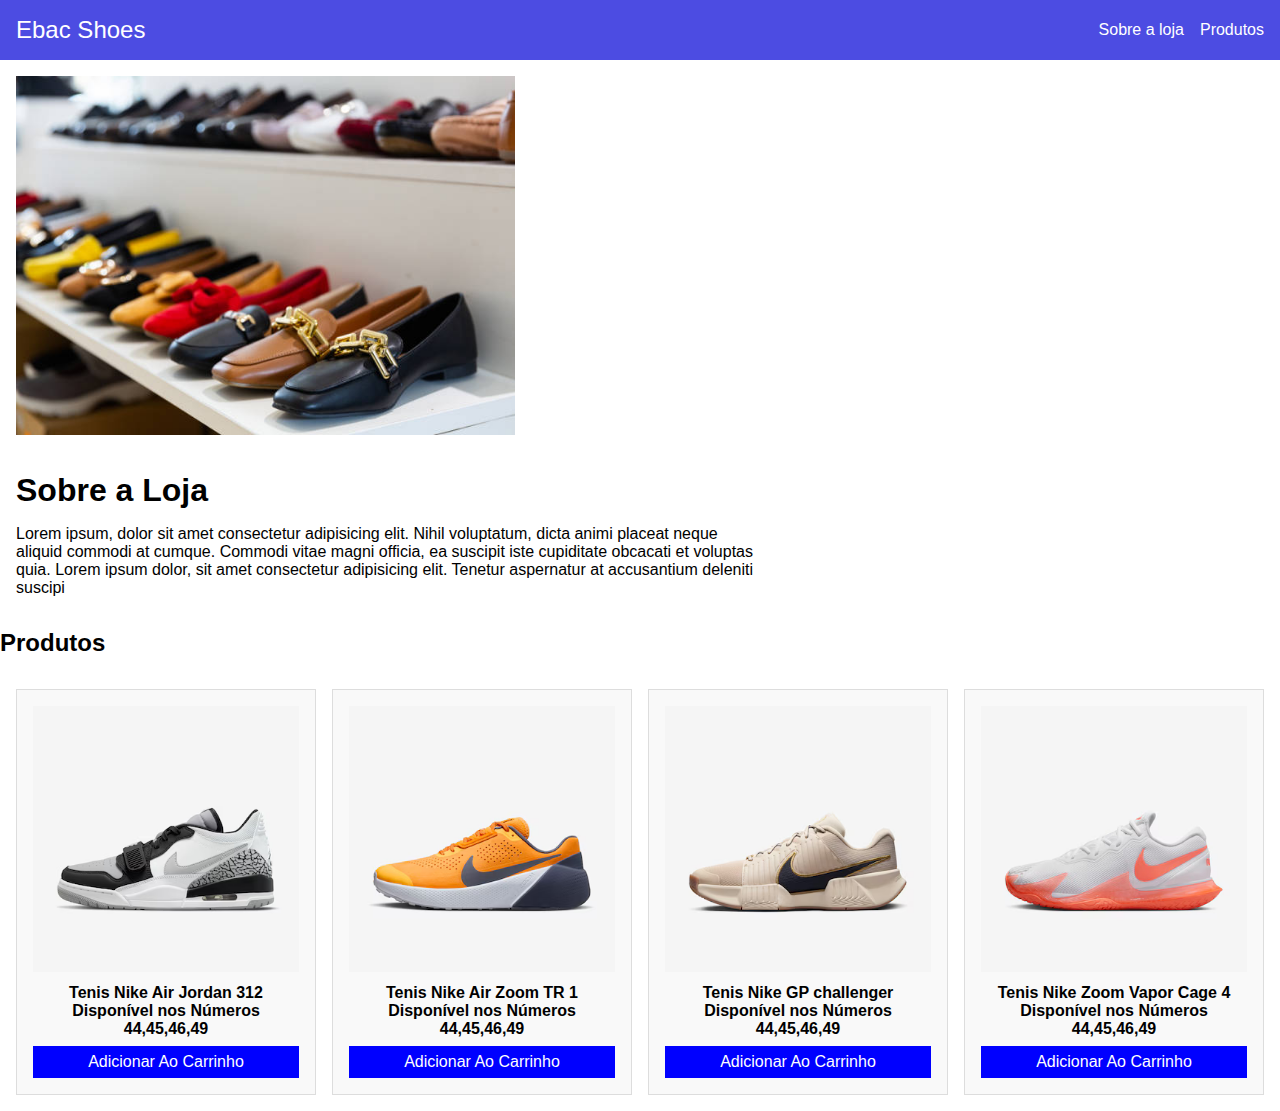
<file: index.html>
<!DOCTYPE html>
<html lang="pt-br">
<head>
    <meta charset="UTF-8">
    <meta name="viewport" content="width=device-width, initial-scale=1.0">
    <title>EBAC Shoes</title>
    <link rel="stylesheet" href="style.css">
</head>
<body>
    <header class="header">
        <p>Ebac Shoes</p>
        <nav>
            <ul class="sobre">
                <li>Sobre a loja</li>
                <li>Produtos</li>
            </ul>
        </nav>
    </header>
    <section class="Sapato">
        <div class="sapato-content">
            <img src="img/istockphoto-1366630673-612x612.jpg" id="image" alt="Sapato">
            <div class="text">
                <h1>Sobre a Loja</h1>
                <p>Lorem ipsum, dolor sit amet consectetur adipisicing elit. Nihil voluptatum, dicta animi placeat neque aliquid commodi at cumque. Commodi vitae magni officia, ea suscipit iste cupiditate obcacati et voluptas quia.
                Lorem ipsum dolor, sit amet consectetur adipisicing elit. Tenetur aspernatur at accusantium deleniti suscipi</p>
            </div>
        </div>
    </section>
    <h2>Produtos</h2>
    <section class="flex">
        <div class="jordan">
            <img src="img/ai jordan legacy 312.png" alt="Tenis Nike Air Jordan 312">
            <h3>Tenis Nike Air Jordan 312 <br>Disponível nos Números 44,45,46,49</h3>
            <button type="submit">Adicionar Ao Carrinho</button>
        </div>
        <div class="tr">
            <img src="img/air zoom tr1.png" alt="Tenis Nike Air Zoom TR 1">
            <h3>Tenis Nike Air Zoom TR 1 <br>Disponível nos Números 44,45,46,49</h3>
            <button type="submit">Adicionar Ao Carrinho</button>
        </div>
        <div class="GP">
            <img src="img/gp challenger premium.png" alt="Tenis Nike GP challenger">
            <h3>Tenis Nike GP challenger <br>Disponível nos Números 44,45,46,49</h3>
            <button type="submit">Adicionar Ao Carrinho</button>
        </div>
        <div class="cage">
            <img src="img/zoom vapor cage 4.png" alt="Tenis Nike Zoom Vapor Cage 4">
            <h3>Tenis Nike Zoom Vapor Cage 4<br>Disponível nos Números 44,45,46,49</h3>
            <button type="submit">Adicionar Ao Carrinho</button>
        </div>    
    </section>
</body>
</html>
</file>
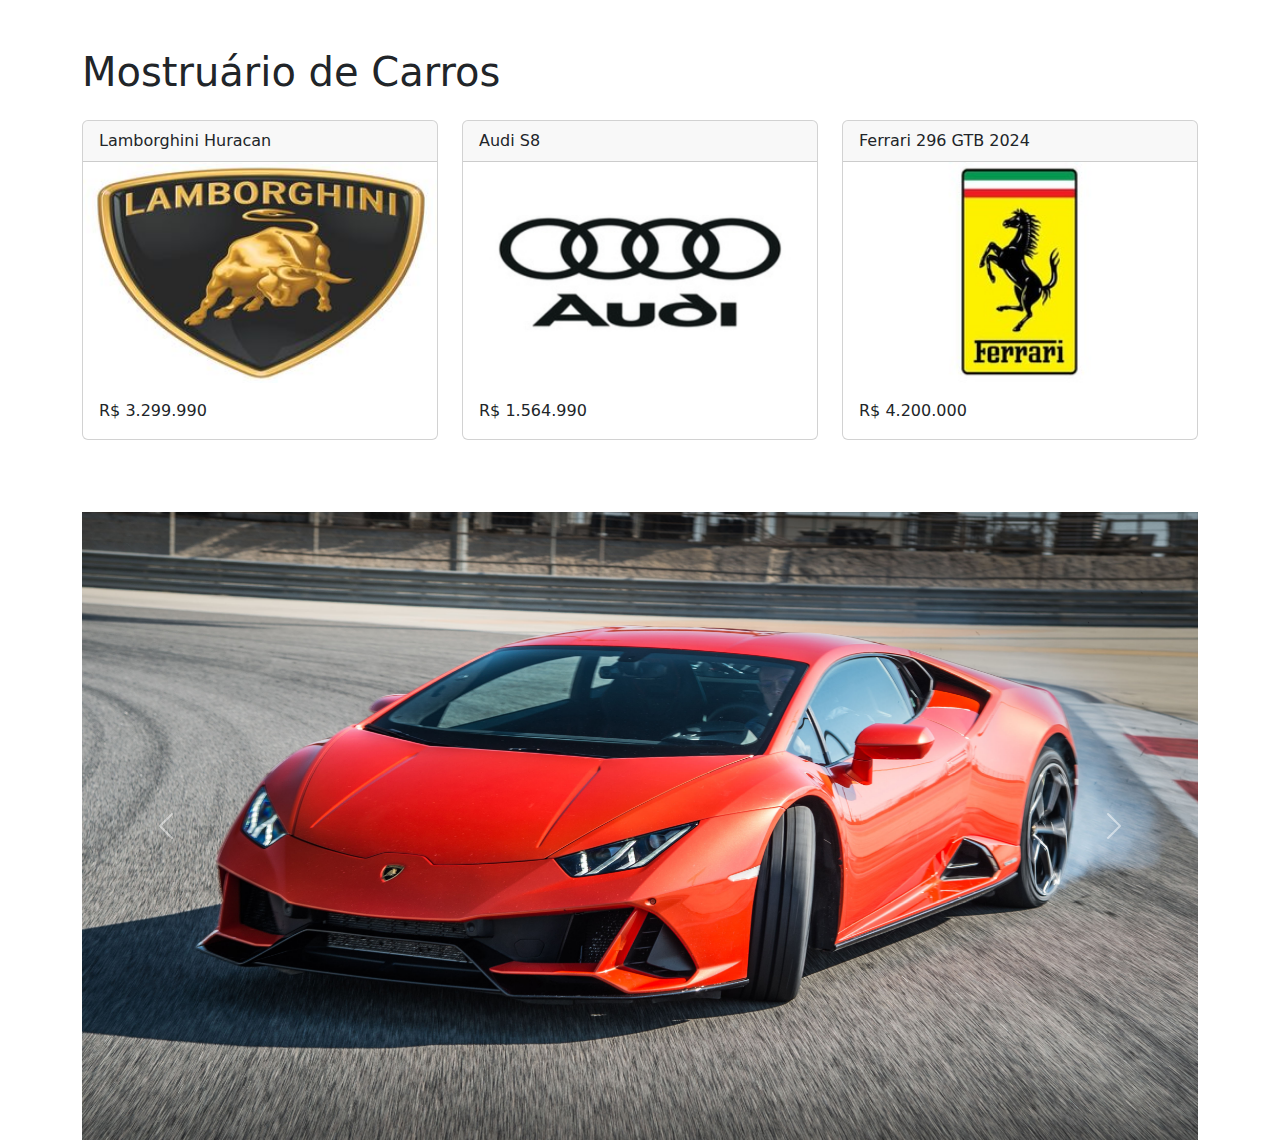
<file: ex7/index.html>
<!DOCTYPE html>
<html lang="pt-br">
<head>
    <meta charset="UTF-8">
    <meta name="viewport" content="width=device-width, initial-scale=1.0">
    <title>Mostruário de Carros</title>
    <link rel="stylesheet" href="lib/bootstrap.min.css">
</head>
<body>
    <div class="container">
        <h1 class="mt-5">Mostruário de Carros</h1>
        <div class="row mt-4">
            <div class="col-md-4">
                <div class="card mb-4">
                    <div class="card-header">
                        Lamborghini Huracan
                    </div>
                    <img src="img/lambro logo (1).jpg" class="card-img-top" alt="Lamborghini Huracan">
                    <div class="card-body">
                        <p class="card-text">R$ 3.299.990</p>
                    </div>
                </div>
            </div>
            <div class="col-md-4">
                <div class="card mb-4">
                    <div class="card-header">
                        Audi S8
                    </div>
                    <img src="img/audi logo (1) (1).jpg" class="card-img-top" alt="Audi S8">
                    <div class="card-body">
                        <p class="card-text">R$ 1.564.990</p>
                    </div>
                </div>
            </div>
            <div class="col-md-4">
                <div class="card mb-4">
                    <div class="card-header">
                        Ferrari 296 GTB 2024
                    </div>
                    <img src="img/Ferrari_Logo_Atual.jpg" class="card-img-top" alt="Ferrari 296 GTB 2024">
                    <div class="card-body">
                        <p class="card-text">R$ 4.200.000</p>
                    </div>
                </div>
            </div>
        </div>

        <div class="row mt-5">
            <div class="col-12">
                <div id="carouselExemplo" class="carousel slide" data-bs-ride="carousel">
                    <div class="carousel-inner">
                        <div class="carousel-item active">
                            <img src="img/tom_5734.jpg" class="d-block w-100" alt="Imagem 1">
                        </div>
                        <div class="carousel-item">
                            <img src="img/audi-s8-abt-2020.jpg" class="d-block w-100" alt="Imagem 2">
                        </div>
                        <div class="carousel-item">
                            <img src="img/6451b0feb3ba48c3a2fd02155abc2095_1717005946494.jpg" class="d-block w-100" alt="Imagem 3">
                        </div>
                    </div>
                    <button class="carousel-control-prev" type="button" data-bs-target="#carouselExemplo" data-bs-slide="prev">
                        <span class="carousel-control-prev-icon" aria-hidden="true"></span>
                        <span class="visually-hidden">Voltar</span>
                    </button>
                    <button class="carousel-control-next" type="button" data-bs-target="#carouselExemplo" data-bs-slide="next">
                        <span class="carousel-control-next-icon" aria-hidden="true"></span>
                        <span class="visually-hidden">Avançar</span>
                    </button>
                </div>
            </div>
        </div>
    </div>

    <script src="lib/bootstrap.bundle.min.js"></script>
</body>
</html>
</file>
<file: style.css>
body, ul, li, p {
    margin: 0;
    padding: 0;
    list-style-type: none;
    font-family: Arial, Helvetica, sans-serif;
}

.header {
    display: flex;
    justify-content: space-between;
    background-color: rgb(76, 76, 226);
    color: white;
    align-items: center;
    padding: 1rem;
    flex-wrap: wrap;
}

.header p {
    font-size: 1.5rem;
    margin: 0;
}

.header nav ul {
    display: flex;
    gap: 1rem;
}

.header nav ul li {
    font-size: 1rem;
}

.Sapato {
    padding: 1rem;
}

.sapato-content {
    display: flex;
    flex-wrap: wrap;
    gap: 1rem;
    align-items: center;
}

#image {
    width: 40%;
    height: auto;
}

.text {
    width: 60%;
}

.text h1 {
    font-size: 2rem;
    margin-bottom: 1rem;
}

.text p {
    font-size: 1rem;
}

h2 {
    font-size: 1.5rem;
    margin: 1rem 0;
}

.flex {
    display: flex;
    flex-wrap: wrap;
    gap: 1rem;
    justify-content: space-around;
    padding: 1rem;
}

.flex > div {
    flex: 1 1 calc(25% - 1rem);
    box-sizing: border-box;
    text-align: center;
    background-color: #f9f9f9;
    padding: 1rem;
    border: 1px solid #ddd;
}

.flex img {
    width: 100%;
    height: auto;
}

.flex h3 {
    font-size: 1rem;
    margin: 0.5rem 0;
}

button {
    height: 2rem;
    width: 100%;
    background-color: blue;
    border: none;
    color: white;
    font-size: 1rem;
    cursor: pointer;
}

button:hover {
    background-color: darkblue;
}

/* Media queries para estilos específicos para diferentes tamanhos de tela */
@media screen and (max-width: 768px) {
    .flex > div {
        flex: 1 1 calc(50% - 1rem);
    }

    .sapato-content {
        flex-direction: column;
    }

    #image, .text {
        width: 100%;
    }
}

@media screen and (max-width: 480px) {
    .header {
        flex-direction: column;
        align-items: flex-start;
    }

    .header nav ul {
        flex-direction: column;
        gap: 0.5rem;
    }

    .flex > div {
        flex: 1 1 100%;
    }
}
</file>
